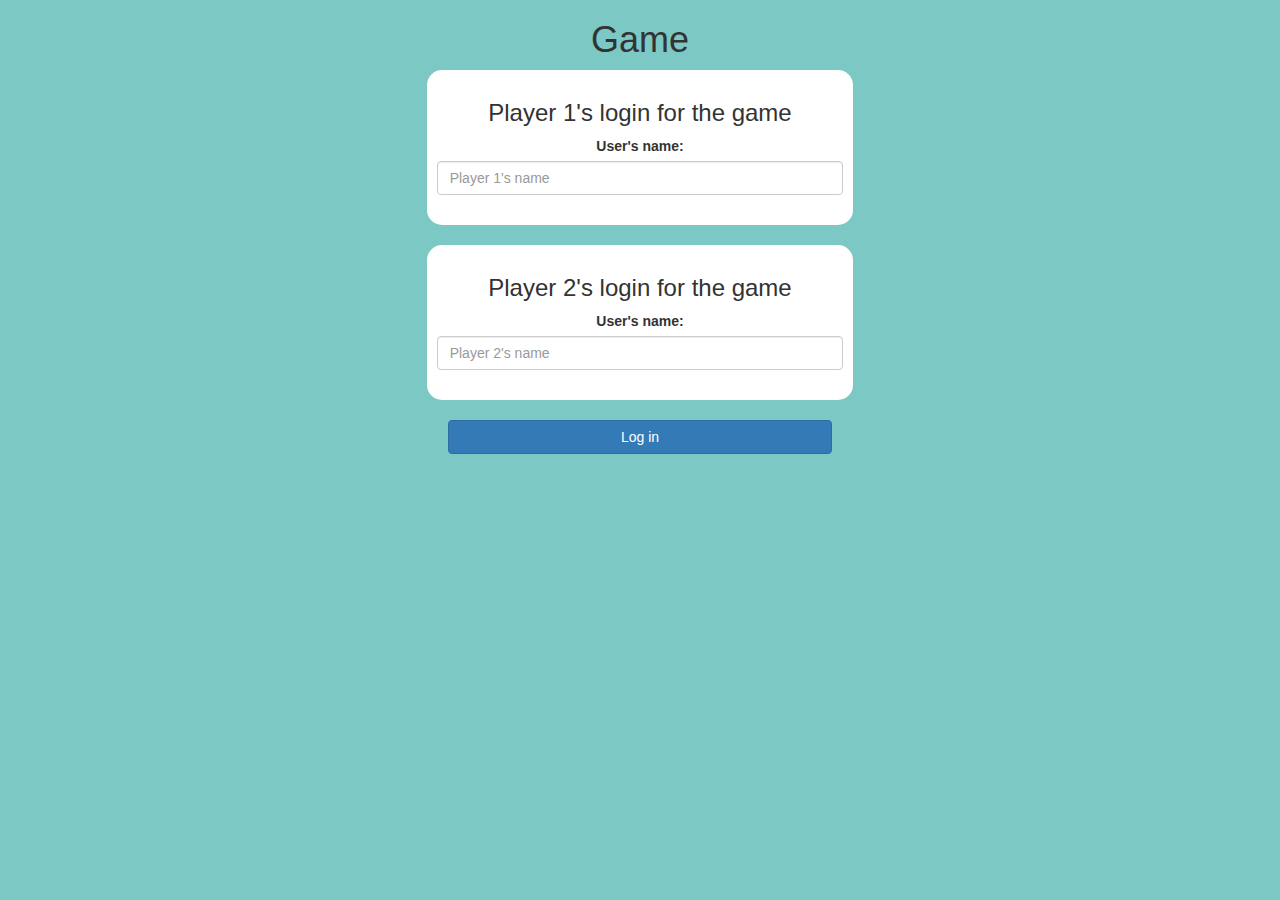
<file: index.html>
<!DOCTYPE html>
<html>
    <head>
        <title>The Math Quiz Game</title>
        <link rel="stylesheet" href="https://maxcdn.bootstrapcdn.com/bootstrap/3.4.0/css/bootstrap.min.css">
        <script src="https://ajax.googleapis.com/ajax/libs/jquery/3.4.1/jquery.min.js"></script>
        <script src="https://maxcdn.bootstrapcdn.com/bootstrap/3.4.0/js/bootstrap.min.js"></script>

        <link rel = "stylesheet" type = "text/css" href = "quiz_game.css">

        <script src = "quiz_game_login.js"></script>
    </head>
    <body>

	<center>
		<h1>Game</h1>

		<div class = "col-lg-4 col-sm-8 col-xs-11 login_div1">
			<h3 >Player 1's login for the game</h3>
			<label >User's name:</label>
			<input type = "text" id = "player1_name_input" class = "form-control" placeholder = "Player 1's name">
			<br>
		</div>
		<br>
		<div class = "col-lg-4 col-sm-8 col-xs-11 login_div2">
			<h3 >Player 2's login for the game</h3>
			<label >User's name:</label>
			<input type = "text" id = "player2_name_input" class = "form-control" placeholder = "Player 2's name">
			<br>
		</div>
		<br>
		<button style = "width: 30%" class = "btn btn-primary" onclick = "addUser()">Log in</button>
	</center>
</body>

</html>
</file>
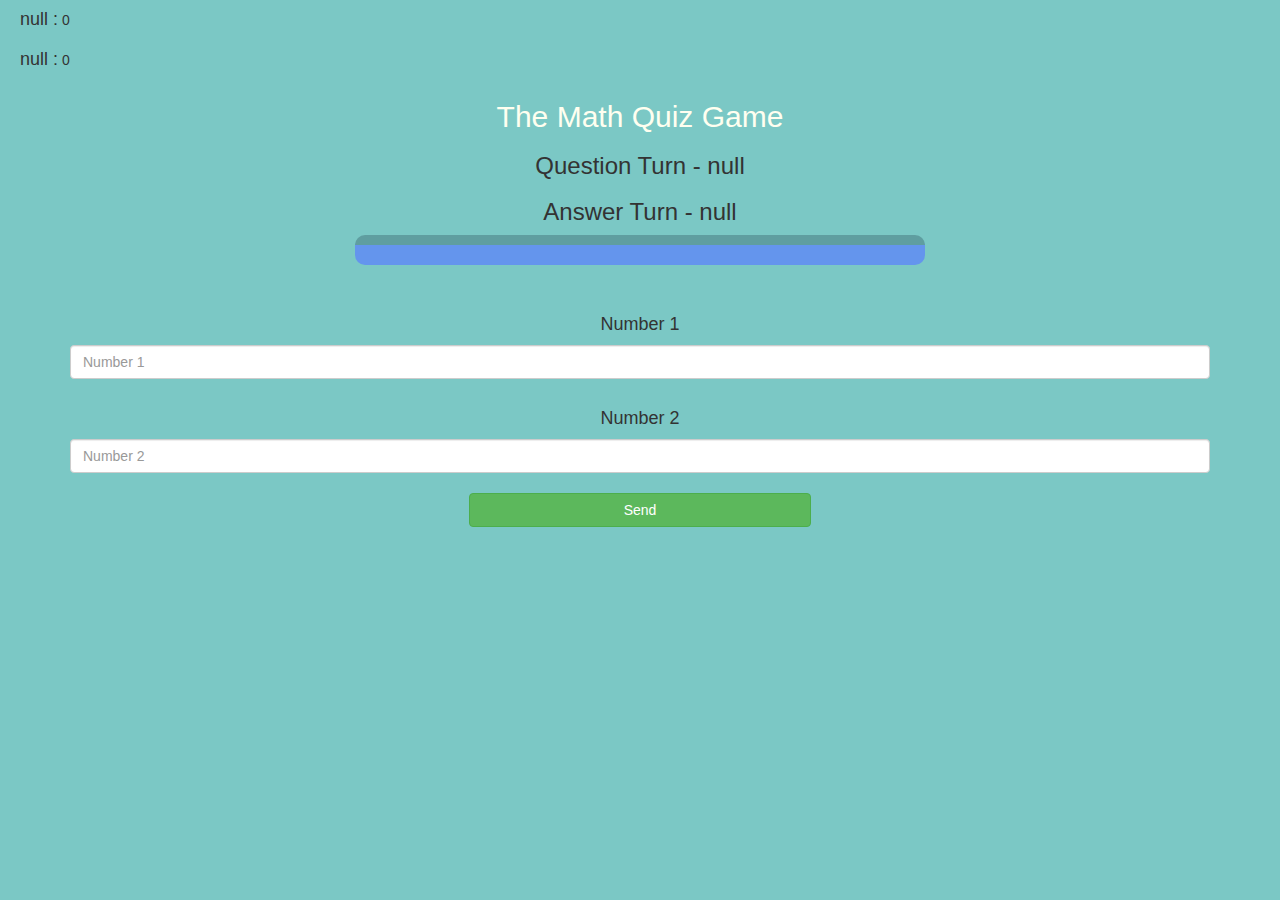
<file: index2.html>
<!DOCTYPE html>
<html>
    <head>
        <title>The Math Quiz Game</title>
<meta name="viewport" content="width=device-width, initial-scale=1">
<link rel="stylesheet" href="https://maxcdn.bootstrapcdn.com/bootstrap/3.4.0/css/bootstrap.min.css">
<script src="https://ajax.googleapis.com/ajax/libs/jquery/3.4.1/jquery.min.js"></script>
<script src="https://maxcdn.bootstrapcdn.com/bootstrap/3.4.0/js/bootstrap.min.js"></script>

<link rel = "stylesheet" type = "text/css" href = "quiz_game.css">
    </head>
    <body>
        <h4 id = "player1_name"></h4> <span id = "player1_score"></span>
        <br>
        <h4 id = "player2_name"></h4> <span id = "player2_score"></span>

        <div class = "container">
            <center>
              <h2 style = "color: ivory;">The Math Quiz Game</h2>
              <h3 id = "player_question"></h3>
              <h3 id = "player_answer"></h3>
              <div id = "output" class = "col-lg-6"> </div>
              <br>
              <br>
              <h4>Number 1</h4>
              <input type = "text" id = "number1" class = "form-control" placeholder = "Number 1">
              <br>
              <h4>Number 2</h4>
              <input type = "text" id = "number2" class = "form-control" placeholder = "Number 2">
              <br>
              <button onclick = "send()" class = "btn btn-success" style = "width: 30%">Send</button>
            </center>
        </div>

        <script src = "quiz_game_page.js"></script>
    </body>
</html>
</file>
<file: quiz_game.css>
body
{
	background: rgb(123, 200, 197);
}

	.login_div1 , .login_div2
	{
		background: white;
		padding: 10px;
		float: none;
		border-radius: 15px;
	}

	#player1_name , #player2_name
{
	display: inline-block;
	margin-left: 20px;
}
#word
{
	width: 60%;
}
#word_display
{
	letter-spacing: 5px;
}

#output
{
	background: cornflowerblue;
	border-radius: 10px;
	border-top: 10px solid cadetblue;
	padding: 10px;
	float: none;
	text-align: left;
}
</file>
